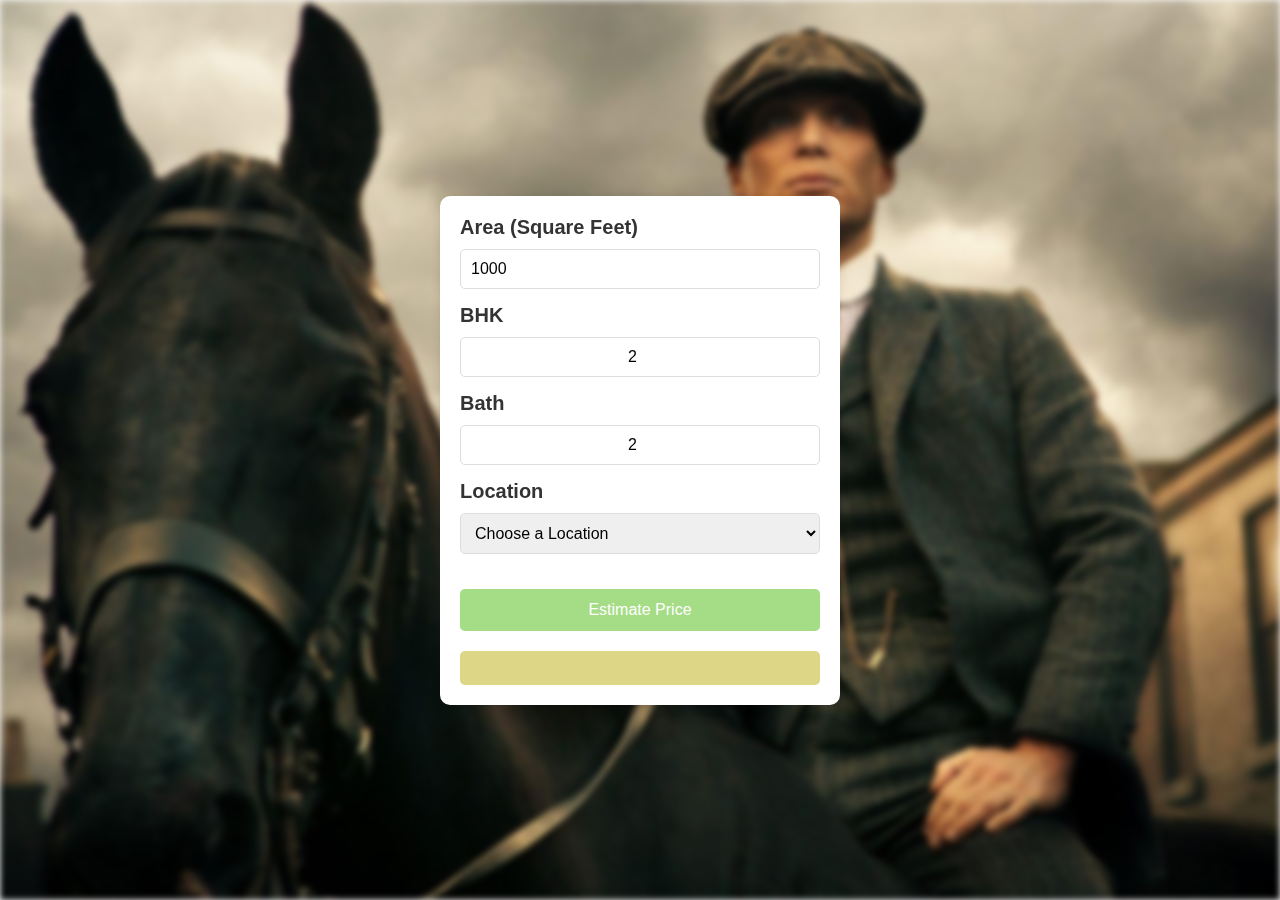
<file: index.html>
<!DOCTYPE html>
<html lang="en">
<head>
    <meta charset="UTF-8">
    <meta name="viewport" content="width=device-width, initial-scale=1.0">
    <title>Bangalore Home Price Prediction</title>
    <script src="https://ajax.googleapis.com/ajax/libs/jquery/3.4.1/jquery.min.js"></script>
    <script src="app.js"></script>
    <link rel="stylesheet" href="app.css">
</head>
<body>
<div class="img"></div>
<form class="form">
    <h2>Area (Square Feet)</h2>
    <input class="area" type="text" id="uiSqft" name="Squareft" value="1000">
    
    <h2>BHK</h2>
    <input id="uiBHK" min="1" max="20" step="1" value="2" type="number" class="number-input">

    <h2>Bath</h2>
    <input id="uiBathrooms" min="1" max="20" step="1" value="2" type="number" class="number-input">

    <h2>Location</h2>
    <div>
        <select class="location" id="uiLocations">
            <option value="" disabled selected>Choose a Location</option>
        </select>
    </div>

    <button class="submit" onclick="onClickedEstimatePrice()" type="button">Estimate Price</button>
    <div id="uiEstimatedPrice" class="result"><h2></h2></div>
</form>
</body>
</html>
</file>
<file: app.css>
/* Reset default margin and padding */
* {
  margin: 0;
  padding: 0;
  box-sizing: border-box;
}

body, html {
  height: 100%;
  font-family: 'Roboto', sans-serif; /* Use Roboto font */
}

body {
  display: flex;
  justify-content: center;
  align-items: center;
  background-color: #f7f7f7; /* Light background color */
  margin: 0;
}

.img {
  position: fixed;
  top: 0;
  left: 0;
  width: 100%;
  height: 100%;
  background: url('./src/Shelby1.jpg') no-repeat center center fixed;
  background-size: cover;
  filter: blur(3px); /* Blur effect for background */
  z-index: -1;
}

.form {
  max-width: 400px; /* Maximum width of the form */
  width: 100%;
  background-color: #ffffff; /* White background */
  padding: 20px;
  border-radius: 10px;
  box-shadow: 0 4px 10px rgba(0, 0, 0, 0.1); /* Shadow for box */
}

h2 {
  font-size: 20px;
  color: #333; /* Dark text color */
  margin-bottom: 10px;
}

.area, .location, .number-input {
  width: 100%;
  padding: 10px;
  margin-bottom: 15px;
  border: 1px solid #ddd; /* Light border */
  border-radius: 5px;
  font-size: 16px;
}

.number-input {
  text-align: center;
}

.submit, .result {
  width: 100%;
  padding: 12px;
  margin-top: 20px;
  background-color: #a5dc86; /* Green background */
  color: #fff; /* White text */
  border: none;
  border-radius: 5px;
  font-size: 16px;
  cursor: pointer;
  transition: background-color 0.3s ease;
}

.submit:hover, .result:hover {
  background-color: #92c774; /* Darker green on hover */
}

.result {
  background-color: #dcd686; /* Yellow background for result */
}
</file>
